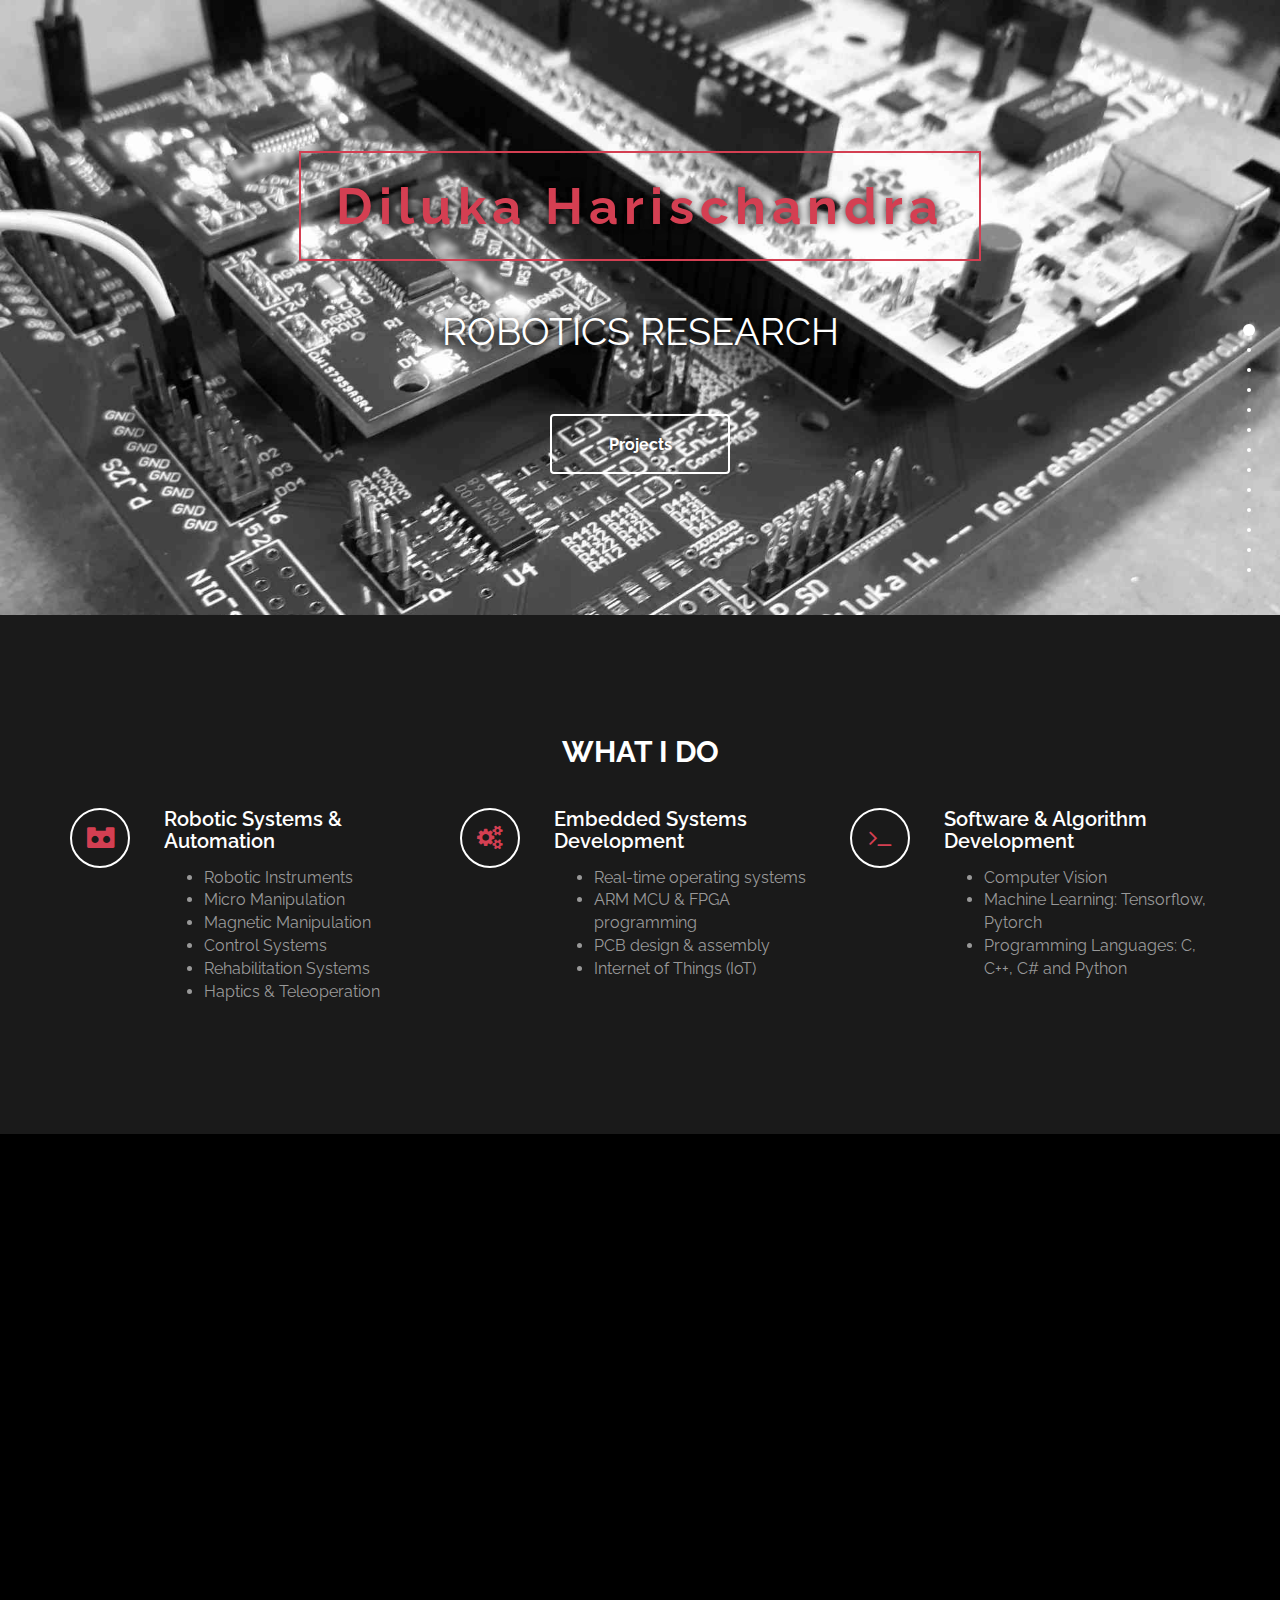
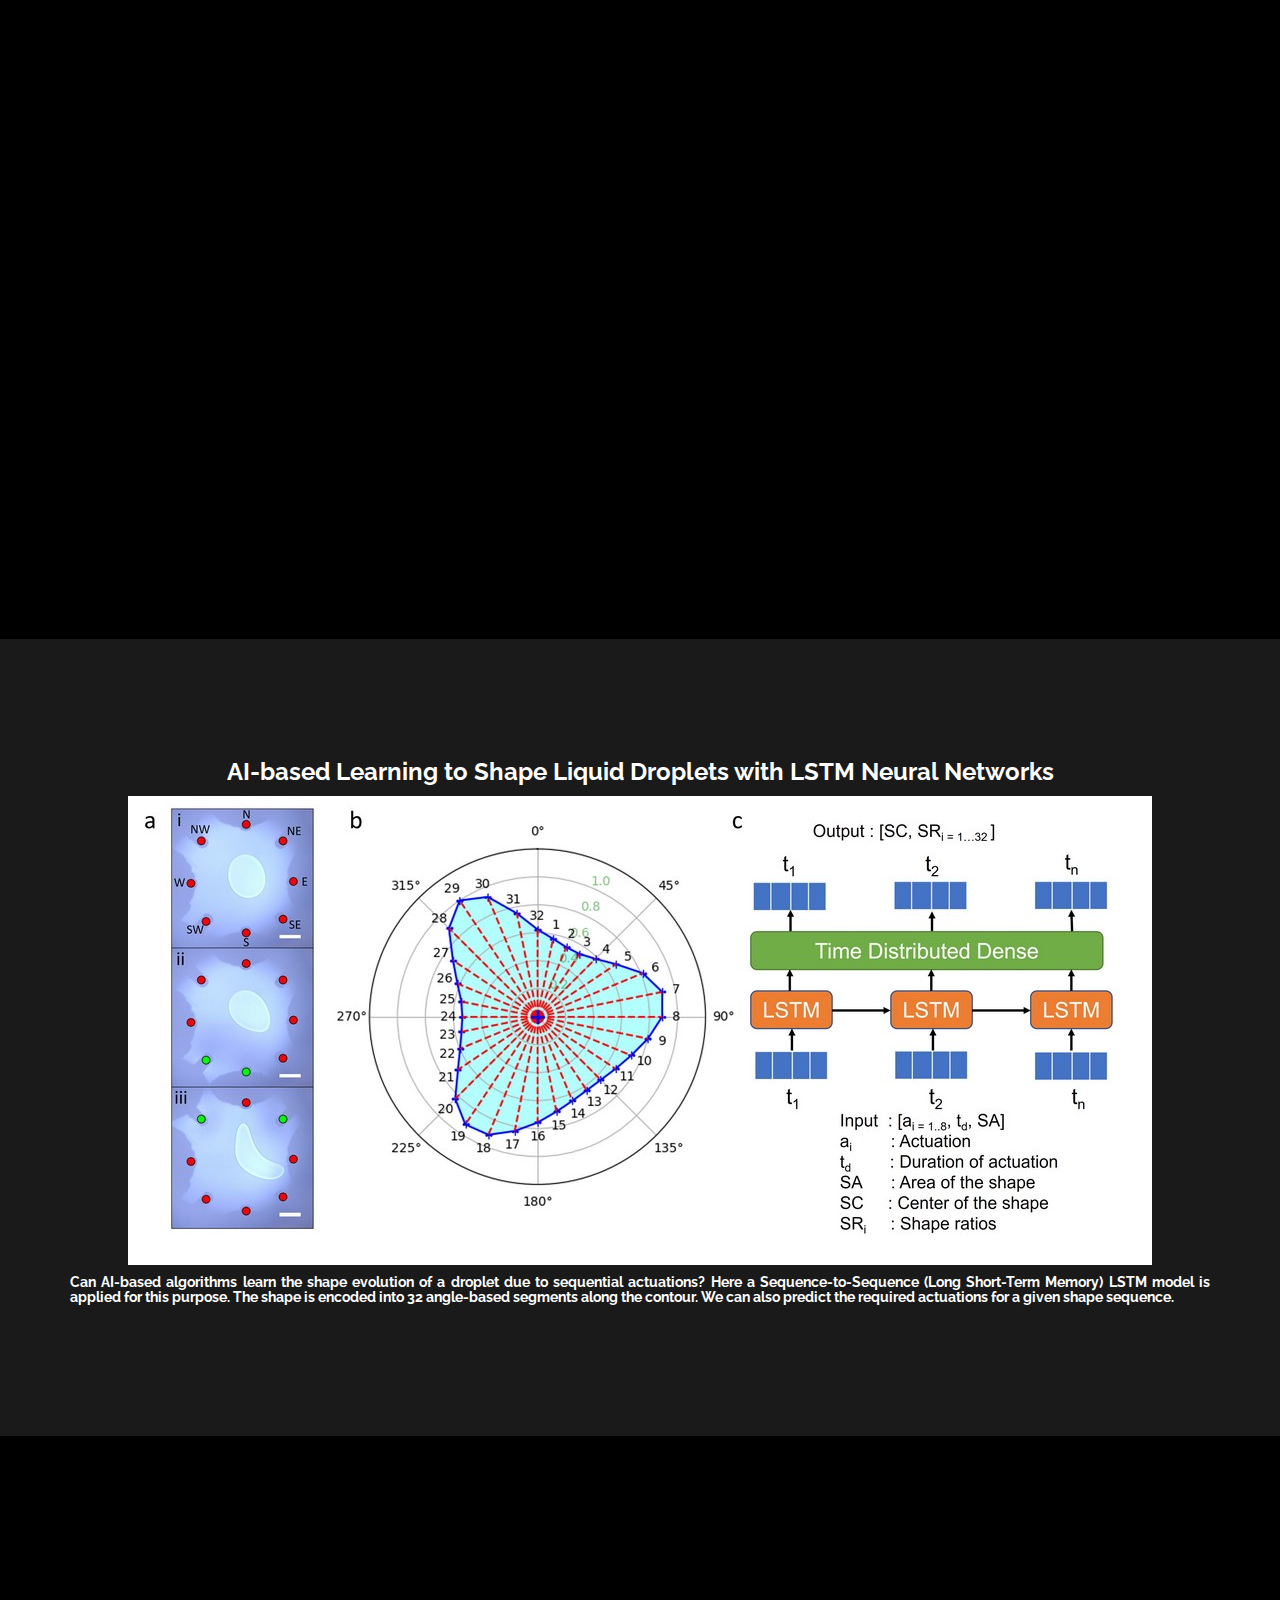
<file: index.html>
<!DOCTYPE html>
<html lang="en">
	<head>
		<meta charset="utf-8">

		<title>Diluka H.</title>
		<meta name="keywords" content="">
		<meta name="description" content="">
        <meta name="author" content="templatemo">
        
		<meta http-equiv="X-UA-Compatible" content="IE=Edge">
		<meta http-equiv="Content-Type" content="text/html; charset=UTF-8" />
		<meta name="viewport" content="width=device-width, initial-scale=1">

		<!-- animate -->
		<link rel="stylesheet" href="css/animate.min.css">
		<!-- bootstrap -->
		<link rel="stylesheet" href="css/bootstrap.min.css">
		<!-- font-awesome -->
		<link rel="stylesheet" href="css/font-awesome.min.css">
		<!-- google font -->
		<link href='http://fonts.googleapis.com/css?family=Raleway:400,300,700,800' rel='stylesheet' type='text/css'>
		<!-- fullpage -->
		<link rel="stylesheet" href="css/jquery.fullPage.css">
		<!-- custom -->
		<link rel="stylesheet" href="css/templatemo-style.css">

	</head>
	<body>

	<div id="fullpage">

		<!-- start home -->
		<div id="home" class="section">
			<div class="container">
				<div class="row">
					<div class="col-md-2"></div>
					<div class="col-md-12 wow fadeIn" data-wow-delay="0.9s">
						<!-- <h3>Simple and Elegant</h3>   -->
						<h1 style="text-shadow: 0px 0px 10px #000000;font-size: min(4vmax,60px);">Diluka Harischandra</h1>
						<h2 style="color:#ffffff;font: italic small-caps bold Georgia, serif; font-size:  min(3vmax,40px) ; font-weight: normal;text-shadow: 0px 0px 10px #000000;" class="rotate">ROBOTICS RESEARCH, EMBEDDED SYSTEMS, AUTOMATION </h2>
						<p>   </p>
						<a href="#work" class="btn btn-default smoothScroll wow fadeInUp" data-wow-delay="1s" style="color:#ffffff;text-shadow: 0px 0px 10px #000000;">Projects</a>
					</div>
					<div class="col-md-2"></div>
				</div>
			</div>
		</div>
		<!-- end home -->

		

				<!-- start work -->
				<div id="work" class="section">
					<div class="container">
						
						<div class="row">
							<div class="col-md-12 wow bounce">
								<h2>WHAT I DO</h2>
							</div>
						</div>  
				
						<div class="row">
							<div class="col-md-4 col-xs-11 wow fadeInUp" data-wow-delay="0.6s">
								<div class="media">
									<div class="media-object media-left">
										<i class="fa fa-simplybuilt"></i>
									</div>
									<div class="media-body">
										<h3 class="media-heading">Robotic Systems &AMP; Automation</h3>
										<ul>
											<li>Robotic Instruments</li>
											<li>Micro Manipulation</li>
											<li>Magnetic Manipulation</li>
											<li>Control Systems</li>
											<li>Rehabilitation Systems</li>
											<li>Haptics &AMP; Teleoperation</li>
											
										</ul>  
									</div>
								</div>
							</div>
					
							<div class="col-md-4 col-xs-11 wow fadeInUp" data-wow-delay="0.6s">
								<div class="media">
									<div class="media-object media-left">
										<i class="fa fa-cogs"></i>
									</div>
									<div class="media-body">
										<h3 class="media-heading">Embedded Systems Development</h3>
										<ul>
											<li>Real-time operating systems</li>
											<li>ARM MCU & FPGA programming</li>
											<li>PCB design &AMP; assembly</li>
											<li>Internet of Things (IoT)</li>
										</ul>  
									</div>
								</div>
							</div>
					
							<div class="col-md-4 col-xs-11 wow fadeInUp" data-wow-delay="0.6s">
								<div class="media">
									<div class="media-object media-left">
										<i class="fa fa-terminal"></i>
									</div>
									<div class="media-body">
										<h3 class="media-heading">Software &AMP; Algorithm Development</h3>
											<ul>
												<li>Computer Vision</li>
												<li>Machine Learning: Tensorflow, Pytorch</li>
												<li>Programming Languages: C, C++, C# and Python</li>
											</ul>  
									</div>
								</div>
							</div>
		
						</div>
					</div> 
				</div> 

		<!-- start work -->
		<div id="work" class="section" style="background: #000000">
			<div class="container">
				

				<div class="col-md-12 wow fadeIn" data-wow-delay="0.9s">
					<div class="col-md-12">
						<h2 class="wow bounce">Robotic Systems Development</h2>
					</div>

					<h3 align=center>Magnetic Liquid-Driven Robotic Instrumentation for Shaping and Manipulating Nonmagnetic Liquid Droplets</h3>
					
						<img src="images/robot5.jpg" class="img-responsive center-block" alt="portfolio img">
						<section>
							<img src="images/robot5.gif" class="img-responsive center-block" alt="portfolio img">
						</section>
					<h5 align=justify>Traditional robots have rigid end-effectors. But this one? It's a magnetic liquid-driven robotic instrument, for manipulation of other liquids. Shaping liquid droplets is important for advances in medical applications such as tissue engineering where cells and biomatter may need to be arranged in specific manner. This robotic instrument can shape, rotate, and
						stir nonmagnetic liquids. Shaping of the droplet is performed on an air-magnetic liquid interface. The magnetic liquid interface is deformed using magnetic fields and the resultant bumps are used to shape the nonmagnetic liquid. The soft nature of the magnetic liquid is suitable for handling sensitive samples [1]. <a href="https://pubs.acs.org/doi/epdf/10.1021/acs.langmuir.3c00298">Link to the full paper.</a></h5>
				</div>
                    
			</div>
		</div>
		
		<!-- end work -->
		<div id="work" class="section" >
			<div class="container">
				<h3 align=center>AI-based Learning to Shape Liquid Droplets with LSTM Neural Networks</h3>
						
							<img src="images/robot5_algo.jpg" class="img-responsive center-block" alt="portfolio img">
						
						<h5 align=justify>Can AI-based algorithms learn the shape evolution of a droplet due to sequential actuations? Here a Sequence-to-Sequence (Long Short-Term Memory) LSTM model is applied for this purpose. The shape is encoded into 32 angle-based segments along the contour. We can also predict the required actuations for a given shape sequence.</h5>
							 
			</div>
		</div>

		<div id="portfolio" class="section"   style="background: #000000"  >
			<div class="container">
				<div class="row">
					<div class="col-md-12 wow fadeIn" data-wow-delay="0.9s">
					<h3 align=center>Automatic Manipulation of Non-magnetic Micro Particles on a Magnetic Liquid Surface</h3>
						<section>
						<img src="images/robot4_0.jpg" class="img-responsive center-block" alt="portfolio img">
						</section>
						<br>
						<section>
						<img src="images/robot4_1.gif" class="img-responsive center-block" alt="portfolio img">
						</section>
					
					<h5 align="justify">Most of natural materials are not magnetic. Most magnetic manipulation methods, however, are limited to manipulating objects with magnetic properties. Here we utilize the deformation of an air-magnetic liquid interface for manipulation of non magnetic micro particles. The automatic control algorithm can achieve path following of non magnetic particles in pre defined trajectories with an accuracy up to 25 µm. The figure shows the path following for the letters of "Aalto" on ferrofluid [3]. The scale bar is 2 mm.
					<a href="https://doi.org/10.1109/MARSS58567.2023.10294154">Link to the full paper.</a></h5>
					</aside>
					</div>
					</div>
				</div>
			</div>
		</div>

		<div id="portfolio" class="section">
			<div class="container">
				<div class="row">
					<div class="col-md-12 wow fadeIn" data-wow-delay="0.9s">
					<h3 align=center>Biomaterial Tensile Tester with Real-Time Force and Vision Feedback</h3>
						<section>
						<img src="images/robot1.jpg" class="img-responsive center-block" alt="portfolio img">
						</section>
					
					<h5 align="justify">A micromanipulation setup developed for Gel-like material testing. The force feedback is used for understanding how fiber quality parameters such as toughness or stiffness change when the fibers are fabricated with different pulling velocity or lengths.</h5>
					</aside>
					</div>
					</div>
				</div>
			</div>
		</div>

		<div id="portfolio" class="section"   style="background: #000000">
			<div class="container">
				<div class="row">
					<div class="col-md-12 wow fadeIn" data-wow-delay="0.9s">
					<h3 align="center">Tele-rehabilitation with Dynamic Gravity Compensation</h3>
					
						<img src="images/robot2.jpg" class="img-responsive" alt="portfolio img">
						<h5 align=justify>Tele-rehabilitation system designed for providing remote physiotherapy to patients in rural areas. 
							The therapist can feel the patient's abnormalities using the robot. 
							An automatic weight estimation algorithm was developed to estimate the weight of the patient's arm weight 
							within the first six seconds of the exercise. The weight of the patient's arm is then compensated for by the robot, 
							and the therapist will only feel the abnormalities, without the weight. The system effectively reduces therapist's fatigue and enhances the quality of rehabilitation.</h5>
					</div>
					
					
						
					
					</div>
				</div>
			</div>
		</div>

		<div id="portfolio" class="section" >
			<div class="container">
				<div class="row">
					<div class="col-md-12 wow fadeIn" data-wow-delay="0.9s">
						
						<h3 align=center>Robot Operating System (ROS) Simulations</h3>
						
						<section>
							<img src="images/robot3.jpg" class="img-responsive center-block" alt="portfolio img">
						</section>
						
							<h5 align=center>Optimal path planning and hybrid force/position control simulations for Franka Emika Robots using ROS (Robot Operating System). </h5>
						
					</div>
					</div>
				</div>
			</div>
		</div>

		<!-- start portfolio -->
		<div id="portfolio" class="section"   style="background: #000000">
			<div class="container" >
				<div class="row">
					<div class="col-md-12">
						<h2 class="wow bounce">Mechanical Design</h2>
					</div>
					
					<!-- <div class="col-md-4 col-xs-6 wow fadeIn" data-wow-delay="0.6s">
						<div class="portfolio-thumb">
							<img src="images/portfolio-img1.jpg" class="img-responsive" alt="portfolio img">
								<div class="portfolio-overlay">
									<h4>PCB design</h4>
									<h5>Softwares: Altium, Eagle PCB and Proteus</h5>
								</div>
						</div>
					</div> -->
					<div class="col-md-6 col-xs-6 wow fadeIn" data-wow-delay="0.6s">
						<div class="portfolio-thumb">
							<img src="images/mech1.jpg" class="img-responsive" alt="portfolio img">
								<div class="portfolio-overlay">
									<h4>Mechanical design & supervision for an elbow rehabilitation robot</h4>
									<h5>Software: Solidworks</h5>
									<h5>Original design by Diluka H.</h5>
									<h5>Improved by Antonio P. J. J.</h5>
								</div>
						</div>
					</div>
					<div class="col-md-6 col-xs-6 wow fadeIn" data-wow-delay="0.6s">
						<div class="portfolio-thumb">
							<img src="images/mech2.jpg" class="img-responsive" alt="portfolio img">
								<div class="portfolio-overlay">
									<h4>Mechanical design of a micromanipulation setup for Gel-like material testing</h4>
									<h5>Software: Solidworks</h5>
								</div>
						</div>
					</div>
				
				
				</div>
			</div>
		</div>
		<!-- end portfolio -->

		<!-- start portfolio -->
		<div id="portfolio" class="section" >
			<div class="container" >
				<div class="row">
					<div class="col-md-12">
						<h2 class="wow bounce">Electronics, PCB Design & Assembly</h2>
					</div>
					<div class="col-md-4 col-xs-6 wow fadeIn" data-wow-delay="0.6s">
						<div class="portfolio-thumb">
							<img src="images/elec2.jpg" class="img-responsive" alt="portfolio img">
								<div class="portfolio-overlay">
									<h4>PCB design: Tele-rehablitation Controller</h4>
									<h5>Software: Altium Designer</h5>
								</div>
						</div>
					</div>
					
					<div class="col-md-6 col-xs-6 wow fadeIn" data-wow-delay="0.6s">
						<div class="portfolio-thumb">
							<img src="images/elec1.jpg" class="img-responsive" alt="portfolio img">
								<div class="portfolio-overlay">
									<h4>PCB design: Smart Can Crusher</h4>
									<h5>Software: Altium Designer</h5>
								</div>
						</div>
					</div>
					
					
					<!-- <div class="col-md-4 col-xs-6 wow fadeIn" data-wow-delay="0.6s">
						<div class="portfolio-thumb">
							<img src="images/portfolio-img-elec3.jpg" class="img-responsive" alt="portfolio img">
								<div class="portfolio-overlay">
									<h4>PCB design: Digital to Analog Converter, 3D View</h4>
									<h5>Software: Altium Designer</h5>
								</div>
						</div>
					</div> -->
				
				
				</div>
			</div>
		</div>
		<!-- end portfolio -->


		

		<div id="publications" class="section"   style="background: #000000">
			<div class="container">
				<div class="row">
					<div class="col-md-12 wow fadeIn" data-wow-delay="0.9s">
					<h2 class="wow bounce" >Publications</h2>
					
						<ol class="b" style= "text-align: left; color: rgb(255, 255, 255);">
							<li><b>Harischandra, P. D.</b>, Välisalmi, T., Cenev, Z. M., Linder, M. B., & Zhou, Q. (2023). Shaping Liquid Droplets on an Active Air–Ferrofluid Interface. Langmuir.<a href="https://pubs.acs.org/doi/epdf/10.1021/acs.langmuir.3c00298"> Link to the paper</a></li>
							<li><b>Harischandra, P. D.</b>, &amp; Zhou, Q. (2023, October). Learning to Shape Liquid Droplets on an Air-Ferrofluid Interface with Sequences of Actuation. In 2023 International Conference on Manipulation, Automation and Robotics at Small Scales (MARSS). IEEE.​<a href="https://doi.org/10.1109/MARSS58567.2023.10294154"> DOI</a><br></li>
							<li>Cenev, Z.<sup>&#10013;</sup>, <b>Harischandra, P. D.<sup>&#10013;</sup></b>, Nurmi, S., Latikka, M., Hynninen, V., Ras, R. H., ... & Zhou, Q. (2021). Ferrofluidic Manipulator: Automatic Manipulation of Non-magnetic Microparticles at Air-Ferrofluid Interface - <i>IEEE Transactions on Mechatronics. </i> (<i><sup>&#10013;</sup>co-first authors</i>) <a href="https://doi.org/10.1109/TMECH.2021.3081114">Link to the paper</a></li>
							<li>Bettahar, H., <b>Harischandra, P. D.</b>, & Zhou, Q. (2021). Robotic threading from a gel-like substance based on impedance control with force tracking. IEEE Robotics and Automation Letters, 7(1), 33-40. <a href="https://doi.org/10.1109/LRA.2021.3116697">DOI</a></li>
							<li><b>Harischandra, P. D.</b>, &amp; Abeykoon, A. H. S. (2019). Upper-Limb Tele-Rehabilitation System with Force Sensorless Dynamic Gravity Compensation. International Journal of Social Robotics, 1-10. <a href="https://link.springer.com/article/10.1007/s12369-019-00522-1">DOI</a></li>
							<li><b>Harischandra, P. D.</b>, &amp; Abeykoon, A. H. S. (2019). Intelligent bimanual rehabilitation robot with fuzzy logic based adaptive assistance. International Journal of Intelligent Robotics and Applications, 3(1), 59-70.<a href="https://link.springer.com/article/10.1007/s41315-019-00080-9"> DOI</a></li>
							<li><b>Harischandra, P. D.</b>, &amp; Abeykoon, A. H. S. (2018, May). Simulation of Online Human Arm Inertia Estimation for Robot-aided Rehabilitation. In 2018 Moratuwa Engineering Research Conference (MERCon) (pp. 31-36). IEEE.​<a href="https://ieeexplore.ieee.org/document/8421998"> DOI</a><br></li>
							<li><b>Harischandra, P. D.</b>, &amp; Abeykoon, A. H. S. (2017, May). Development of an upper limb master-slave robot for bimanual rehabilitation. In 2017 Moratuwa Engineering Research Conference (MERCon) (pp. 52-57). IEEE.<a href="https://ieeexplore.ieee.org/document/7980455/"> DOI</a></li>
							<li>Das, T. K., <b>Harischandra, P. D.</b>, &amp; Abeykoon, A. H. S. (2017, May). Extended Kalman Filter based fusion of reliable sensors using fuzzy logic. In 2017 Moratuwa Engineering Research Conference (MERCon) (pp. 58-63). IEEE.  <a href="https://ieeexplore.ieee.org/document/7980456/">DOI</a></li>
				
						</ol>
					</div>
				</div>
			</div>
		</div>


		<!-- start about -->
		<div id="about" class="section">
			<div class="container">
				<div class="row">
					<div class="col-md-6 col-xs-11 wow fadeInLeft" data-wow-delay="0.9s">
						<h2>ABOUT ME</h2>
						<!-- <h4>RESEARCHER &AMP; ENGINEER</h4> -->
						<p align=justify> I specialize in developing robotic instruments for new problems. With expertise
							spanning in both software and hardware domains, I enjoy finding solutions
							where none exist before. </p>
							<h4>Education</h4> 
							<div>
								<h5>PhD in Electrical Engineering (Robotic Instruments)</h5>
								<p><strong>Aalto University, Finland </strong>  <span style="float: right;"><strong>2018-2024</strong></span></p>
								<p><strong>Thesis:</strong> Manipulation of nonmagnetic particles and liquids on a programmable air-ferrofluid interface</p>
								<p><strong>Specialization:</strong> Robotic Instruments, Micro-Manipulation, Machine Vision, Machine Learning</p>
							</div>
						
							
						
							<div>
								<h5>M.Eng in Mechatronics Engineering</h5>
								<p><strong>Asian Institute of Technology, Thailand</strong>  <span style="float: right;"><strong>2015-2017</strong></span></p>
								<p><strong>Thesis:</strong> Robot-aided Rehabilitation and Tele-rehabilitation Systems Design with Sensorless Torque Control</p>
							</div>
						
							
						
							<div>
								<h5>B.Sc in Electronics Engineering</h5>
								<p><strong>Asian Institute of Technology, Thailand</strong> <span style="float: right;"><strong>2011-2015</strong></span></p>
							</div>				
					</div>
					<div class="col-md-6 col-xs-11 wow fadeInRight" data-wow-delay="0.9s">
					<div class = "center" >
						<img src="images/profile.png" class="circular--square" alt="portfolio img">
					</div>
					</div>
				</div>
			</div>
		</div>

		
		<!-- end about -->
		


		<!-- start contact -->
		<div id="contact" class="section">
			<div class="container">
				<div class="row">
					<div class="col-md-12 wow fadeInUp" data-wow-delay="0.6s">
						<address>
							<p class="contact-title" >Contact Me</p>
							<!--   <p><i class="fa fa-phone"></i> 090-080-0760</p>  -->
							
							<p><i class="fa fa-envelope-o"></i> diluka.harischandra@gmail.com</p>
							<p><i class="fa fa-map-marker"></i> Espoo, Finland</p>
							<p><a href="https://www.linkedin.com/in/diluka/" class="fa fa-linkedin"></a>Linkedin</p>
							<p><a href="https://github.com/dilukah" class="fa fa-github"></a>GitHub</p>
						    
						
						</address>
					</div>
					<!--
					<div class="col-lg-6 col-md-6 col-xs-10 wow fadeInUp" data-wow-delay="0.6s">
						<form role="form" method="post" action="#">
							<input name="name" type="text" class="form-control" id="name" placeholder="Your Name">
							<input name="email" type="email" class="form-control" id="email" placeholder="Your Email">
							<textarea name="message" rows="5" class="form-control" id="message" placeholder="Your Message"></textarea>
							<input name="send" type="submit" class="form-control" id="send" value="SEND ME">
						</form>
					</div>
					-->
					<div class="col-md-1 col-sm-1"></div>
				</div>
			</div>
		</div>
		<!-- end contact -->

		<!-- start footer -->
		<footer>
			<div class="container">
				<div class="row">
					<div class="col-md-12 wow fadeIn" data-wow-delay="0.9s">
						<p>Copyright &copy; 2024 Diluka Harischandra Personal Profile.</p>
						<!--<hr>
						<ul class="social-icon">
							<li><a href="https://www.linkedin.com/in/diluka/" class="fa fa-linkedin"></a></li>
							 <li><a href="#" class="fa fa-twitter"></a></li>
							<li><a href="#" class="fa fa-instagram"></a></li>
						</ul> -->
					</div>
				</div>
			</div>
		</footer>
		<!-- end footer -->

	</div>

		<!-- jQuery -->
		<script src="js/jquery.js"></script>
		<!-- bootstrap -->
		<script src="js/bootstrap.min.js"></script>
		<!-- fullpage -->
		<script src="js/jquery.fullPage.js"></script>
		<!-- smoothScroll -->
		<script src="js/smoothscroll.js"></script>
		<!-- wow -->
		<script src="js/wow.min.js"></script>
		<!-- text rotater -->
		<script src="js/jquery.simple-text-rotator.js"></script>
		<!-- custom -->
		<script src="js/custom.js"></script>

	</body>
</html>
</file>
<file: css/templatemo-style.css>
/*

Lavish HTML CSS Template

https://templatemo.com/tm-458-lavish
		
*/

body
{
	background: #000000;
	color: #999;
	font-family: 'Raleway', sans-serif;
	font-size: 16px;
	font-weight: 400;
}

/* start all section */
#home,
#home .fp-slide,
#home .fp-tableCell,

#work,
#work .fp-slide,
#work .fp-tableCell,

#about,
#about .fp-slide,
#about .fp-tableCell,

#contact,
#contact .fp-slide,
#contact .fp-tableCell,

#portfolio,
#portfolio .fp-slide,
#portfolio .fp-tableCell,

#publications,
#publications .fp-slide,
#publications .fp-tableCell,

footer,
footer .fp-slide,
footer .fp-tableCell
{
    height: auto !important;
}

/* end all section */

/* start all heading */
h1,h2,h3,h4,h5
    {
        color: #ffffff;
        font-weight: bold;
    }
/* end all heading */

/* start all section */
#work, #about, #portfolio, #contact, #publications
    {
        padding-top: 100px;
        padding-bottom: 120px;
    }
/* end all section */

/* start simpletextrotator */
.rotating {
  display: inline-block;
  -webkit-transform-style: preserve-3d;
  -moz-transform-style: preserve-3d;
  -ms-transform-style: preserve-3d;
  -o-transform-style: preserve-3d;
  transform-style: preserve-3d;
  -webkit-transform: rotateX(0) rotateY(0) rotateZ(0);
  -moz-transform: rotateX(0) rotateY(0) rotateZ(0);
  -ms-transform: rotateX(0) rotateY(0) rotateZ(0);
  -o-transform: rotateX(0) rotateY(0) rotateZ(0);
  transform: rotateX(0) rotateY(0) rotateZ(0);
  -webkit-transition: 0.5s;
  -moz-transition: 0.5s;
  -ms-transition: 0.5s;
  -o-transition: 0.5s;
  transition: 0.5s;
  -webkit-transform-origin-x: 50%;
}

.rotating.flip {
  position: relative;
}

.rotating .front, .rotating .back {
  left: 0;
  top: 0;
  -webkit-backface-visibility: hidden;
  -moz-backface-visibility: hidden;
  -ms-backface-visibility: hidden;
  -o-backface-visibility: hidden;
  backface-visibility: hidden;
}

.rotating .front {
  position: absolute;
  display: inline-block;
  -webkit-transform: translate3d(0,0,1px);
  -moz-transform: translate3d(0,0,1px);
  -ms-transform: translate3d(0,0,1px);
  -o-transform: translate3d(0,0,1px);
  transform: translate3d(0,0,1px);
}

.rotating.flip .front {
  z-index: 1;
}

.rotating .back {
  display: block;
  opacity: 0;
}

.rotating.spin {
  -webkit-transform: rotate(360deg) scale(0);
  -moz-transform: rotate(360deg) scale(0);
  -ms-transform: rotate(360deg) scale(0);
  -o-transform: rotate(360deg) scale(0);
  transform: rotate(360deg) scale(0);
}

.rotating.flip .back {
  z-index: 2;
  display: block;
  opacity: 1;
  
  -webkit-transform: rotateY(180deg) translate3d(0,0,0);
  -moz-transform: rotateY(180deg) translate3d(0,0,0);
  -ms-transform: rotateY(180deg) translate3d(0,0,0);
  -o-transform: rotateY(180deg) translate3d(0,0,0);
  transform: rotateY(180deg) translate3d(0,0,0);
}

.rotating.flip.up .back {
  -webkit-transform: rotateX(180deg) translate3d(0,0,0);
  -moz-transform: rotateX(180deg) translate3d(0,0,0);
  -ms-transform: rotateX(180deg) translate3d(0,0,0);
  -o-transform: rotateX(180deg) translate3d(0,0,0);
  transform: rotateX(180deg) translate3d(0,0,0);
}

.rotating.flip.cube .front {
  -webkit-transform: translate3d(0,0,100px) scale(0.9,0.9);
  -moz-transform: translate3d(0,0,100px) scale(0.85,0.85);
  -ms-transform: translate3d(0,0,100px) scale(0.85,0.85);
  -o-transform: translate3d(0,0,100px) scale(0.85,0.85);
  transform: translate3d(0,0,100px) scale(0.85,0.85);
}

.rotating.flip.cube .back {
  -webkit-transform: rotateY(180deg) translate3d(0,0,100px) scale(0.9,0.9);
  -moz-transform: rotateY(180deg) translate3d(0,0,100px) scale(0.85,0.85);
  -ms-transform: rotateY(180deg) translate3d(0,0,100px) scale(0.85,0.85);
  -o-transform: rotateY(180deg) translate3d(0,0,100px) scale(0.85,0.85);
  transform: rotateY(180deg) translate3d(0,0,100px) scale(0.85,0.85);
}

.rotating.flip.cube.up .back {
  -webkit-transform: rotateX(180deg) translate3d(0,0,100px) scale(0.9,0.9);
  -moz-transform: rotateX(180deg) translate3d(0,0,100px) scale(0.85,0.85);
  -ms-transform: rotateX(180deg) translate3d(0,0,100px) scale(0.85,0.85);
  -o-transform: rotateX(180deg) translate3d(0,0,100px) scale(0.85,0.85);
  transform: rotateX(180deg) translate3d(0,0,100px) scale(0.85,0.85);
}
/* end simpletextrotator */

/* start home */       
#home
	{
        background: url('../images/home-bg.jpg');
        background-size: cover;
        background-repeat: no-repeat;
        padding-top: 120px;
        padding-bottom: 140px;
        text-align: center;
	}
#home h1
    {
        border: 2px solid #D43F52;
        color: #D43F52;
        display: inline-block;
        letter-spacing: 6px;
        padding: 25px 35px;
        margin: 30px 0;
    }
#home h2
    {
        padding-bottom: 10px;
    }
#home .btn
    {
        background: transparent;
        border: 2px solid #ffffff;
        color: #ffffff;
        font-size: 16px;
        font-weight: bold;
        width: 180px;
        height: 60px;
        margin-top: 40px;
        padding-top: 18px;
        transition: all 0.4s ease-in-out;
    }
#home .btn:hover
    {
        background: #D43F52;
        border-color: transparent;
    }
/* end home */

/* start work */
#work
    {
        background: #1a1a1a;
    }
#work h2
    {
        text-align: center;
    }

#work .media
    {
      margin-top: 30px;
    }
	
#work .media .fa
    {
        border: 2px solid #ffffff;
        border-radius: 50%;
        color: #D43F52;
        font-size: 24px;
        margin-right: 24px;
        width: 60px;
        height: 60px;
        line-height: 55px;
        text-align: center;
        vertical-align: middle;
        transition: all 0.4s ease-in;
    }
#work .media .fa:hover
    {
        background: #ffffff;
        cursor: pointer;
    }
#work .media .media-heading
    {
        font-weight: 600;
        font-size: 20px;
        padding-bottom: 10px;
    }
/* end work */

/* start about */
#about h4
    {
        padding: 15px 0;
		color: #D43F52;
    }
#about .progress
    {
        border-radius: 4px;
        background: #ffffff;
        height: 4px;
    }
#about .progress .progress-bar-danger
    {
        background: #D43F52;
    }
#about .text-top
    {
        padding-top: 50px;
    }
#about span
    {
        color: #ffffff;
        font-weight: bold;
        display: block;
        padding-bottom: 6px;
    }
#about small
    {
        font-weight: bold;
        float: right;
    }

#about .circular--square {
    border-radius: 50%;
  }

#about .center {
    display: block;
    margin-left: auto;
    margin-right: auto;
    width: 50%;
  }
/* end about */

/*handle image and side text */
.column section {
    width: 50%;
    background-color: #16BAC5;
    padding: 1px 0px 1px 0px;
    text-align: center;
    font-family: "Alfa Slab One";
    float: left;
  }
  
  .column aside img {
    float: right;
    width: 100%;
  }

/* start portfolio */
#portfolio
    {
        background: #1a1a1a;
        text-align: center;
    }

#portfolio h2
    {
        padding-bottom: 30px;
    }
#portfolio .portfolio-thumb
    {
        overflow: hidden;
        position: relative;
        margin-bottom: 30px;
    }
#portfolio .portfolio-thumb .portfolio-overlay
    {
        background: #D43F52;
        top: 0;
        left: 0;
        right: 0;
        bottom: 0;
        opacity: 0;
        width: 100%;
        height: 100%;
        position: absolute;
        padding-top: 60px;
        transition: all 0.4s ease-in-out;
    }
#portfolio .portfolio-thumb:hover .portfolio-overlay
    {
        cursor: pointer;
        opacity: 0.8;
        transform: scale(0.9);
    }
/* end portfolio */

/*start publications */
#publications
    {
        text-align: center;
    }
#publications h2
    {
        padding-bottom: 30px;
    }

#publications .publications-thumb .publications-overlay
    {
        background: #D43F52;
        top: 0;
        left: 0;
        right: 0;
        bottom: 0;
        opacity: 0;
        width: 100%;
        height: 100%;
        position: absolute;
        padding-top: 60px;
        transition: all 0.4s ease-in-out;
    }

/* end publications */

/* start contact */
#contact
    {
        background: #1a1a1a;
        text-align: center;
    }

#contact address
    {
      padding-bottom: 18px;
    }
#contact items
    {
        columns: 100px 3;
    }
    
#contact .contact-title
    {
		font-size: 24px;
		font-weight: bold;
        padding-bottom: 20px;
		color: #ffffff;
    }
#contact h2
{
    padding-bottom: 30px;
}
#contact .fa
    {
        border: 2px solid #ffffff;
        border-radius: 50%;
        color: #D43F52;
        width: 50px;
        height: 50px;
        line-height: 45px;
        text-align: center;
        margin-right: 20px;
    }
#contact .form-control
    {
        background: transparent;
        border: 2px solid #999;
        border-radius: 0;
        box-shadow: none;
        color: #ffffff;
        margin-bottom: 20px;
    }
#contact input
    {
        height: 50px;
    }
#contact input[type="submit"]
    {
        background: #D43F52;
        border: 2px solid transparent;
        color: #ffffff;
        font-weight: bold;
        transition: all 0.4s ease-in-out;
    }
#contact input[type="submit"]:hover
    {
        background: #ffffff;
        color: #D43F52;
    }
/* end contact */

/* start footer */
footer
    {
        border-top: 1px solid #090909;
        text-align: center;
        padding-top: 40px;
        padding-bottom: 20px;
    }
footer hr
    {
        width: 100px;
    }
/* end footer */

/* start social icon */
.social-icon
    {
        position: relative;
        padding: 0;
        margin: 0;
    }
.social-icon li
    {
        display: inline-block;
        list-style: none;
    }
.social-icon li a
    {
        border-radius: 50%;
        color: #606060;
        text-decoration: none;
        transition: all 0.4s ease-in-out;
        text-align: center;
        margin-right: 10px;
    }
.social-icon li a:hover
    {
        color: #D43F52;
    }
/* end social icon */
</file>
